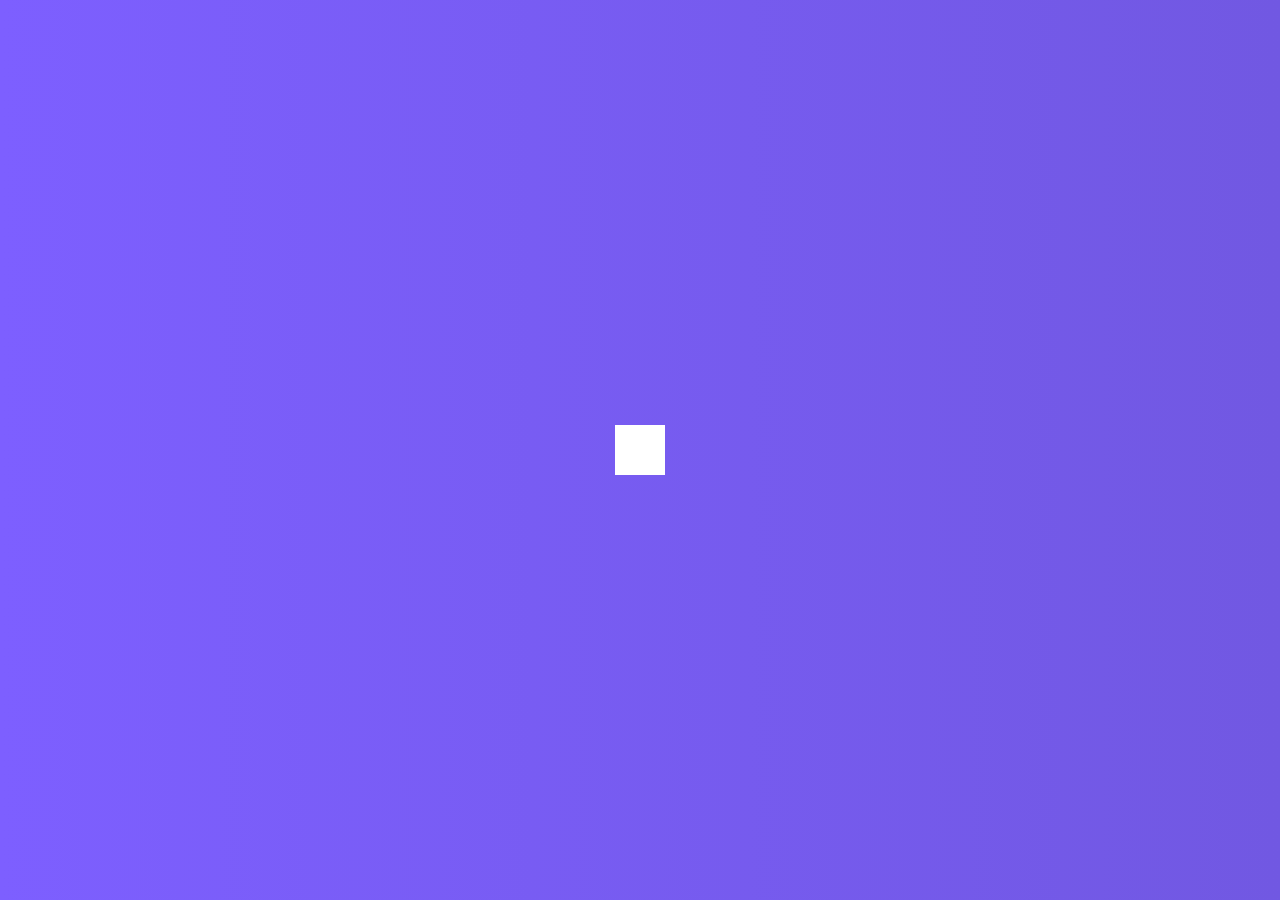
<file: Hidden_widget/index.html>
<!DOCTYPE html>
<html lang="en">
<head>
    <meta charset="UTF-8">
    <meta http-equiv="X-UA-Compatible" content="IE=edge">
    <meta name="viewport" content="width=device-width, initial-scale=1.0">
    <link rel="stylesheet" href="https://cdnjs.cloudflare.com/ajax/libs/font-awesome/5.14.0/css/all.min.css" integrity="sha512-1PKOgIY59xJ8Co8+NE6FZ+LOAZKjy+KY8iq0G4B3CyeY6wYHN3yt9PW0XpSriVlkMXe40PTKnXrLnZ9+fkDaog==" crossorigin="anonymous" />
    <link rel="stylesheet" href="style.css">
    <title>Hidden Search</title>
</head>
<body>
    <div class="search">
        <input type="text" class="input" placeholder="Search ..">
        <button class="btn">
            <i class="fas fa-search"></i>
        </button>
    </div>
   <script src="script.js"></script> 
</body>
</html>
</file>
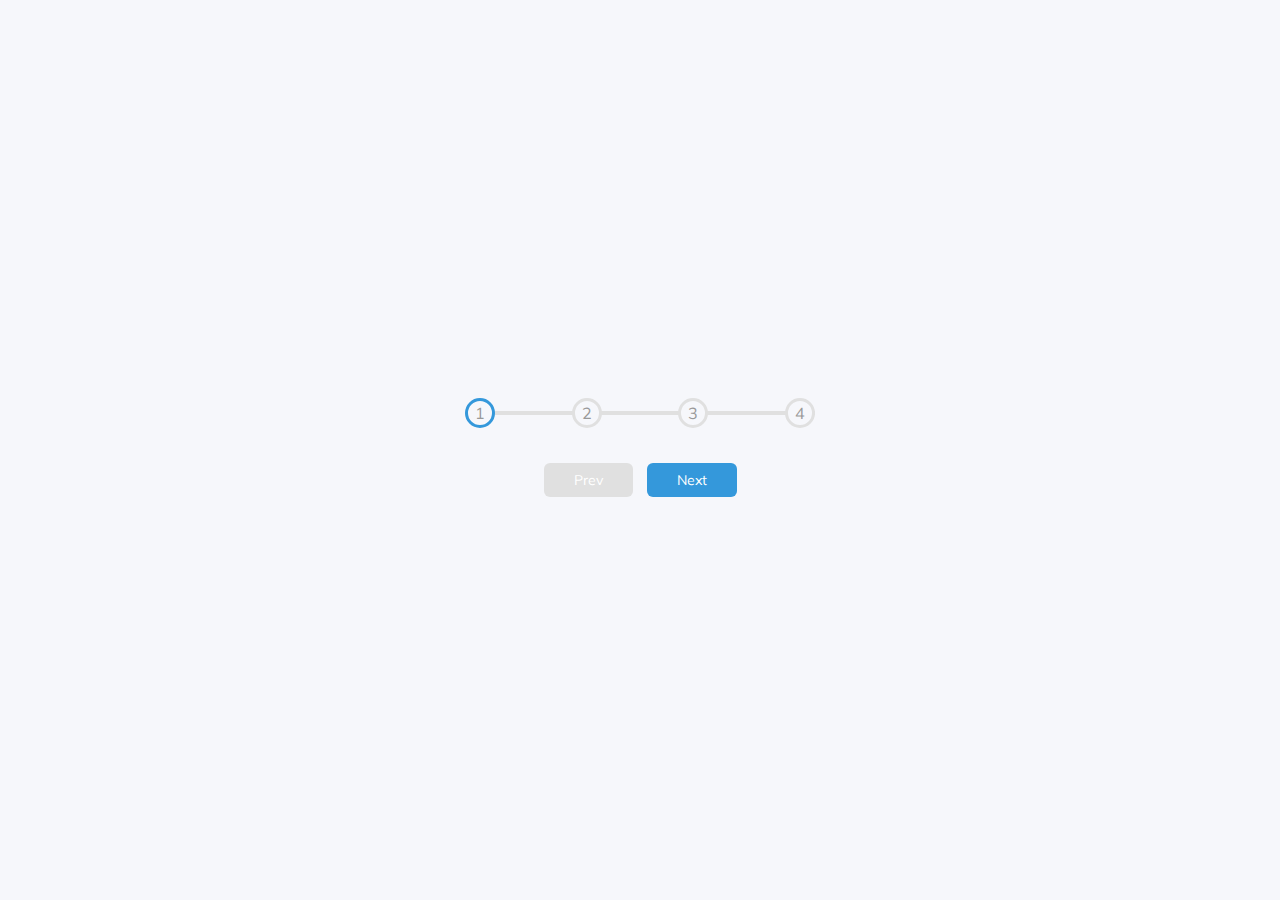
<file: Progress Steps/index.html>
<!DOCTYPE html>
<html lang="en">
<head>
    <meta charset="UTF-8">
    <meta name="viewport" content="width=device-width, initial-scale=1.0">
    <link rel="stylesheet" href="style.css">
    <title>Progress Steps</title>
</head>
<body>
    <div class="container">
        <div class="progress-container">
            <div class="progress" id="progress"></div>
            <div class="circle active">1</div>
            <div class="circle">2</div>
            <div class="circle">3</div>
            <div class="circle">4</div>
        </div>

        <button class="btn" id="prev" disabled>Prev</button>
        <button class="btn" id="next" >Next</button>
    </div>
    <script src="script.js"></script>
</body>
</html>
</file>
<file: Hidden_widget/style.css>
@import url('https://fonts.googleapis.com/css?family=Lato&display=swap');

* {
    box-sizing: border-box;
}

body {
    background-image: linear-gradient(90deg, #7d5fff, #7158e2);
    font-family: 'Lato', sans-serif;
    display: flex;
    align-items: center;
    justify-content: center;
    height: 100vh;
    overflow: hidden;
    margin: 0;
}

.search {
    position: relative;
    height: 50px;
}

.search .input {
    background-color: #fff;
    border: 0;
    font-size: 18px;
    padding: 15px;
    height: 50px;
    width: 50px;
    transition: width 0.4s ease;
}

.btn {
    background-color: #fff;
    border: 0;
    cursor: pointer;
    font-size: 24px;
    position: absolute;
    top: 0;
    left: 0;
    height: 50px;
    width: 50px;
    transition: transform 0.4s ease;
}

.btn:focus,
.input:focus {
    outline: none;
}

.search.active .input {
    width: 200px;
}

.search.active .btn {
    transform: translateX(198px);
}
</file>
<file: Progress Steps/style.css>
@import url('https://fonts.googleapis.com/css?family=Muli&display=swap');

:root {
    --line-border-fill: #3498db;
    --line-border-empty: #e0e0e0;
}
    


*{
    box-sizing: border-box;
}

body {
    background-color: #f6f7fb;
    font-family: 'Muli', sans-serif;
    display: flex;
    align-items: center;
    justify-content: center;
    height: 100vh;
    overflow: hidden;
    margin: 0;
} 

.container {
    text-align: center;
}

.progress-container {
    display: flex;
    justify-content: space-between;
    position: relative;
    margin-bottom: 30px;
    max-width: 100%;
    width: 350px;
}

.progress-container::before {
    content: '';
    background-color: var(--line-border-empty);
    position: absolute;
    top: 50%;
    left: 0; 
    transform: translateY(-50%);
    height: 4px;
    width: 100%;
    z-index: -1;
}

.progress {
    background-color: var(--line-border-fill);
    position: absolute;
    top: 50%;
    left: 0;
    transform: translateY(-50%);
    height: 4px;
    width: 0%;
    z-index: -1;
    transition: 0.5s ease ;
}

.circle {
    background-color: #f6f7fb;
    color: #999;
    border-radius: 50%;
    height: 30px;
    width: 30px;
    display: flex;
    align-items: center;
    justify-content: center;
    border: 3px solid var(--line-border-empty);
    transition: 0.4s ease;
}

.circle.active {
    border-color: var(--line-border-fill);
}

.btn {
    background-color: var(--line-border-fill);
    color: #fff;
    border: 0;
    border-radius: 6px;
    cursor: pointer;
    font-family: inherit;
    padding:  8px 30px;
    margin: 5px;
    font-size: 14px;
}

.btn:active {
    transform: scale(0.98);
}

.btn:focus {
    outline: 0;
}

.btn:disabled {
    background-color: var(--line-border-empty);
    cursor: not-allowed;
}
</file>
